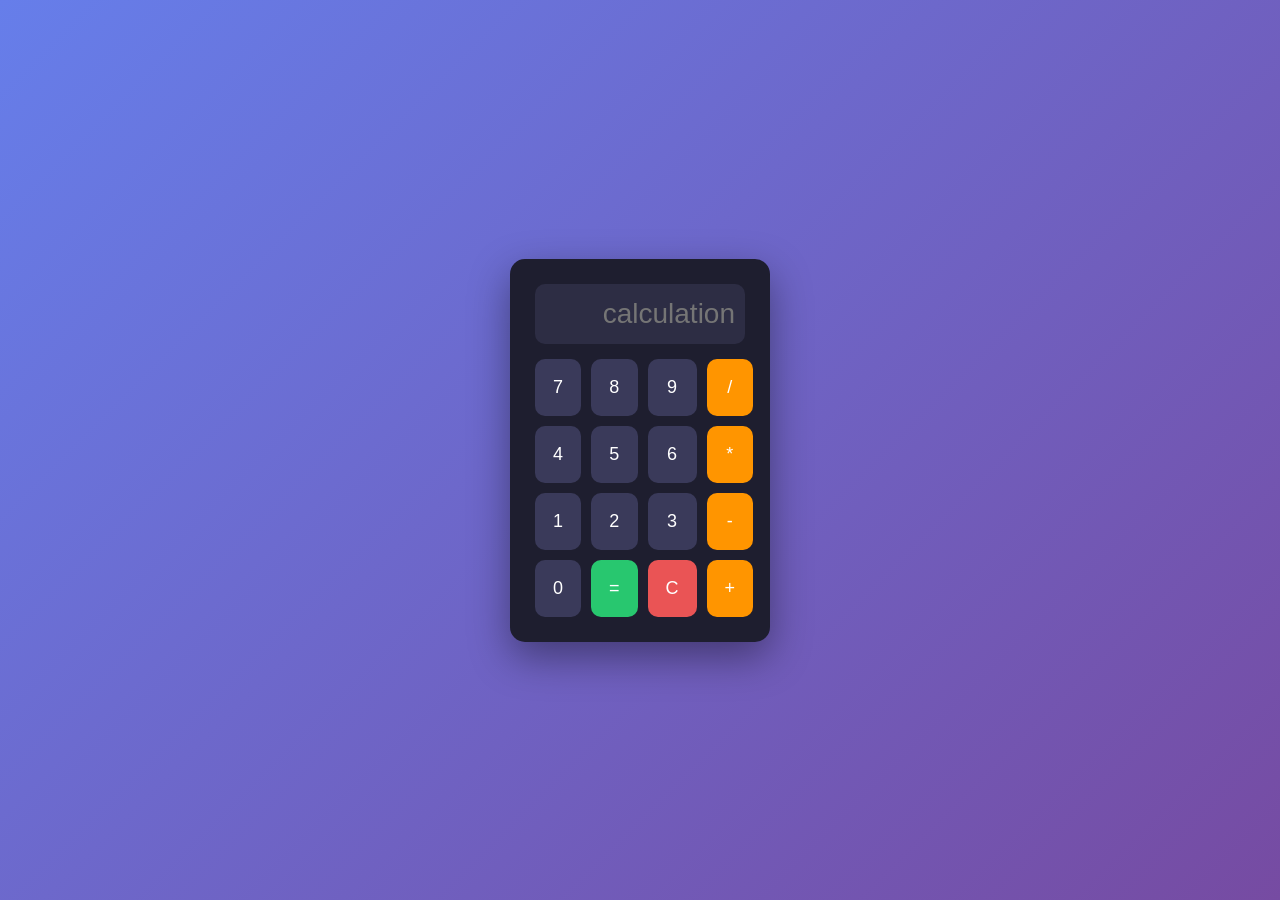
<file: task1/index.html>
<!DOCTYPE html>
<html lang="en">
<head>
    <meta charset="UTF-8">
    <meta name="viewport" content="width=device-width, initial-scale=1.0">
  
<title>Calculator</title>
<link rel="stylesheet" href="style.css">
</head>
<body>

<div class="calculator">
<input type="text" id="display" disabled placeholder="calculation">

<div class="buttons">
<button onclick="append('7')">7</button>
<button onclick="append('8')">8</button>
<button onclick="append('9')">9</button>
<button onclick="append('/')">/</button>

<button onclick="append('4')">4</button>
<button onclick="append('5')">5</button>
<button onclick="append('6')">6</button>
<button onclick="append('*')">*</button>

<button onclick="append('1')">1</button>
<button onclick="append('2')">2</button>
<button onclick="append('3')">3</button>
<button onclick="append('-')">-</button>

<button onclick="append('0')">0</button>
<button onclick="calculate()">=</button>
<button onclick="clearDisplay()">C</button>
<button onclick="append('+')">+</button>
</div>

</div>

<script src="script.js"></script>
</body>
</html>
</file>
<file: task1/style.css>
*{
margin:0;
padding:0;
box-sizing:border-box;
font-family:'Segoe UI',sans-serif;
}

body{
height:100vh;
display:flex;
justify-content:center;
align-items:center;
background:linear-gradient(135deg,#667eea,#764ba2);
}

/* Calculator Card */

.calculator{
background:#1e1e2f;
padding:25px;
border-radius:15px;
box-shadow:0 15px 40px rgba(0,0,0,0.4);
width:260px;
}

/* Display Screen */

#display{
width:100%;
height:60px;
margin-bottom:15px;
border:none;
border-radius:10px;
background:#2d2d44;
color:white;
font-size:28px;
text-align:right;
padding:10px;
}

/* Buttons Grid */

.buttons{
display:grid;
grid-template-columns:repeat(4,1fr);
gap:10px;
}

/* Buttons */

button{
padding:18px;
border:none;
border-radius:10px;
font-size:18px;
cursor:pointer;
background:#3a3a5a;
color:white;
transition:0.2s;
}

/* Hover Effect */

button:hover{
background:#505080;
transform:scale(1.05);
}

/* Operator Buttons */

button:nth-child(4),
button:nth-child(8),
button:nth-child(12),
button:nth-child(16){
background:#ff9500;
}

button:nth-child(4):hover,
button:nth-child(8):hover,
button:nth-child(12):hover,
button:nth-child(16):hover{
background:#ffa733;
}

/* Equal Button */

button:nth-child(14){
background:#28c76f;
}

button:nth-child(14):hover{
background:#33d980;
}

/* Clear Button */

button:nth-child(15){
background:#ea5455;
}

button:nth-child(15):hover{
background:#ff6b6b;
}
</file>
